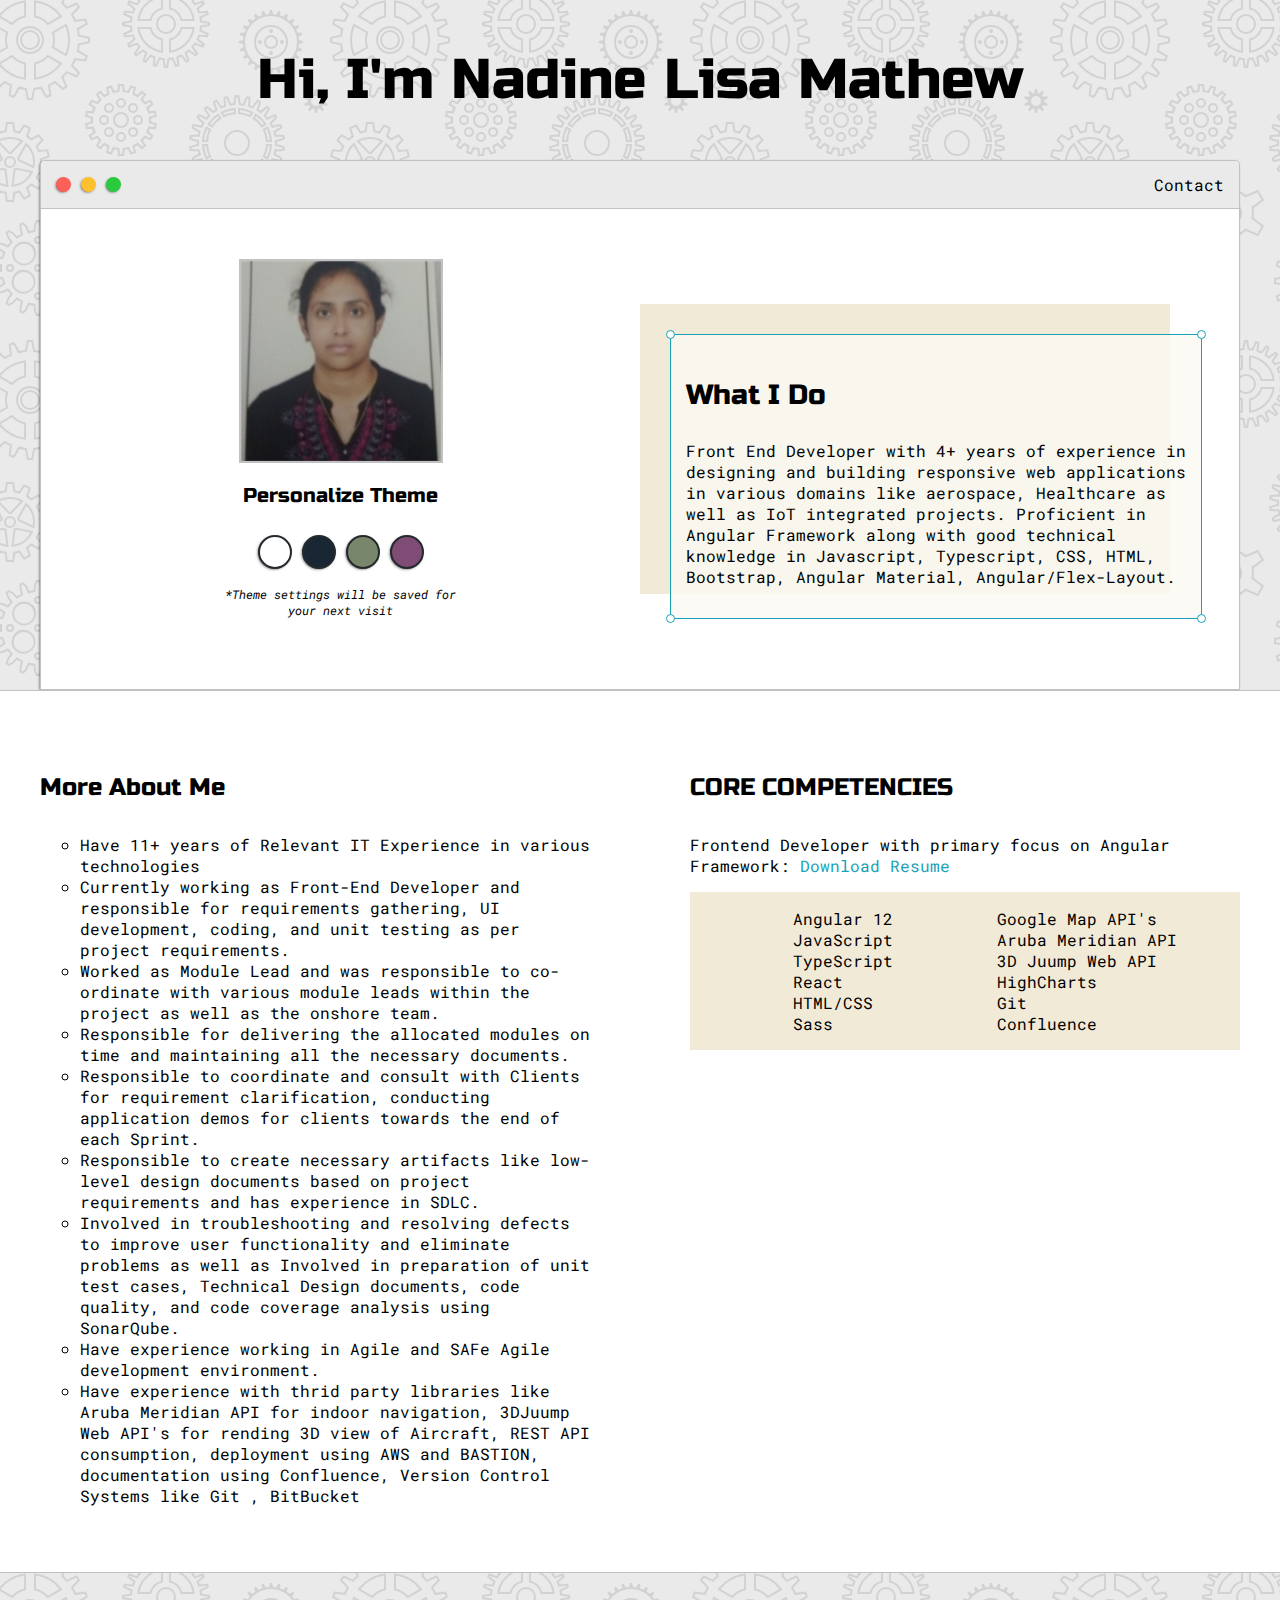
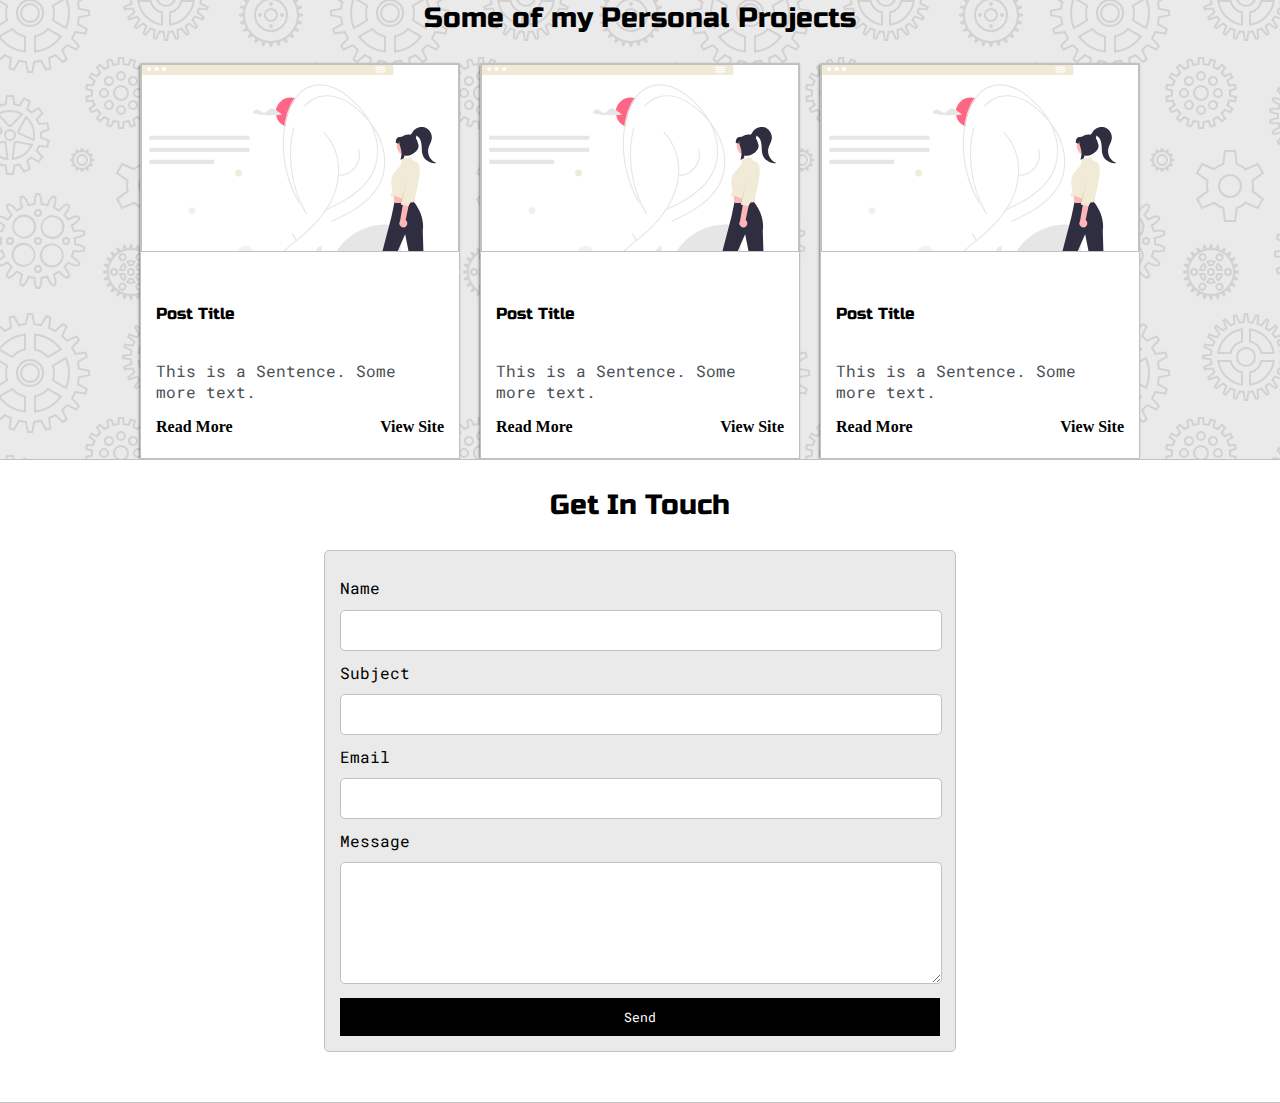
<file: index.html>
<!DOCTYPE html>
<!--[if lt IE 7]>      <html class="no-js lt-ie9 lt-ie8 lt-ie7"> <![endif]-->
<!--[if IE 7]>         <html class="no-js lt-ie9 lt-ie8"> <![endif]-->
<!--[if IE 8]>         <html class="no-js lt-ie9"> <![endif]-->
<!--[if gt IE 8]>      <html class="no-js"> <!--<![endif]-->
<html>

<head>
    <meta charset="utf-8">
    <meta http-equiv="X-UA-Compatible" content="IE=edge">
    <title>Nadine Lisa Mathew</title>
    <meta name="description" content="">
    <meta name="viewport" content="width=device-width, initial-scale=1, maximum-scale=1, minimu-scale=1">


    <link href="https://fonts.googleapis.com/css2?family=Roboto+Mono:wght@500&family=Russo+One&display=swap"
        rel="stylesheet">
    <link rel="stylesheet" type="text/css" href="default.css">
    <link id="theme-style" rel="stylesheet" type="text/css" href="">

</head>

<body>
    <!--[if lt IE 7]>
            <p class="browsehappy">You are using an <strong>outdated</strong> browser. Please <a href="#">upgrade your browser</a> to improve your experience.</p>
        <![endif]-->
    <section class="s1">
        <div class="main-container">
            <div class="greeting-wrapper">
                <h1>Hi, I'm Nadine Lisa Mathew</h1>
            </div>
            <div class="intro-wrapper">
                <div class="nav-wrapper">

                    <div class="dots-wrapper">
                        <div id="dot-1" class="browser-dot"></div>
                        <div id="dot-2" class="browser-dot"></div>
                        <div id="dot-3" class="browser-dot"></div>
                    </div>
                    <ul id="navigation">
                        <li><a href="#">Contact</a></li>
                    </ul>

                </div>
                <div class="left-column">
                    <img id="profile_pic" src="./images/nadine-profile.jfif" />
                    <h5 class="personal-theme">Personalize Theme</h5>
                    <div id="theme-options-wrapper">
                        <div data-mode="light" id="light-mode" class="theme-dot"></div>
                        <div data-mode="blue" id="blue-mode" class="theme-dot"></div>
                        <div data-mode="green" id="green-mode" class="theme-dot"></div>
                        <div data-mode="purple" id="purple-mode" class="theme-dot"></div>
                    </div>
                    <p id="settings-note">

                        *Theme settings will be saved for<br />your next visit
                    </p>
                </div>
                <div class="right-column">
                    <div id="preview-shadow">
                        <div id="preview">
                            <div id="corner-tl" class="corner"></div>
                            <div id="corner-tr" class="corner"></div>
                            <h3>What I Do</h3>
                            <p>Front End Developer with 4+ years of experience in designing and building responsive web
                                applications in various domains like aerospace, Healthcare as well as IoT integrated
                                projects. Proficient in Angular Framework along with good technical knowledge in
                                Javascript,
                                Typescript, CSS, HTML, Bootstrap, Angular Material, Angular/Flex-Layout.</p>
                            <div id="corner-br" class="corner"></div>
                            <div id="corner-bl" class="corner"></div>
                        </div>
                    </div>
                </div>
            </div>
        </div>
    </section>
    <section class="s2">
        <div class="main-container">
            <div class="about-wrapper">
                <div class="about-me">
                    <h4>More About Me</h4>
                   
                    <ul class="listing-style">

                        <li>Have 11+ years of Relevant IT Experience in various technologies</li>
                        <li>Currently working as Front-End Developer and responsible for requirements gathering, UI
                            development, coding, and unit testing as per project requirements.</li>
                        <li>Worked as Module Lead and was responsible to co-ordinate with various module leads within
                            the project as well as the onshore team.</li>
                        <li>Responsible for delivering the allocated modules on time and maintaining all the necessary
                            documents.</li>
                        <li>Responsible to coordinate and consult with Clients for requirement clarification, conducting
                            application demos for clients towards the end of each Sprint.</li>
                        <li>Responsible to create necessary artifacts like low-level design documents based on project
                            requirements and has experience in SDLC.</li>
                        <li>Involved in troubleshooting and resolving defects to improve user functionality and
                            eliminate problems as well as Involved in preparation of unit test cases, Technical Design
                            documents, code quality, and code coverage analysis using SonarQube.</li>
                        <li>Have experience working in Agile and SAFe Agile development environment.</li>
                        <li>Have experience with thrid party libraries like Aruba Meridian API for indoor navigation,
                            3DJuump Web API's for rending 3D view of Aircraft, REST API consumption, deployment using
                            AWS and BASTION, documentation using Confluence, Version Control Systems like Git ,
                            BitBucket</li>
                    </ul>


                </div>
                <div class="social-links">
                    <h4>CORE COMPETENCIES</h4>
                    <p>Frontend Developer with primary focus on Angular Framework: <a target="_blank"
                            href="Resume.pdf">Download Resume</a></p>

                    <div id="skills">
                        <ul>
                            <li>Angular 12</li>
                            <li>JavaScript</li>
                            <li>TypeScript</li>
                            <li>React</li>
                            <li>HTML/CSS</li>
                            <li>Sass</li>
                        </ul>
                        <ul>
                            <li>Google Map API's</li>
                            <li>Aruba Meridian API</li>
                            <li>3D Juump Web API</li>
                            <li>HighCharts</li>
                            <li>Git</li>
                            <li>Confluence</li>


                        </ul>
                    </div>
                </div>
            </div>
        </div>
    </section>
    <section class="s1">
        <div class="main-container">
            <h3 style="text-align:center">Some of my Personal Projects</h3>
            <div class="post-wrapper">
                <div class="post">
                    <img class="thumbnail" />
                    <div class="post-preview">
                        <h6 class="post-title">Post Title</h6>
                        <p class="post-intro">This is a Sentence. Some more text.</p>
                        <a class="read-more" target="_blank" href="post.html">Read More</a>
                        <a class="view-site" target="_blank" href="https://nadine-krista.github.io/portfolio/index.html">View Site</a>
                    </div>
                </div>
                <div class="post">
                    <img class="thumbnail"  />
                    <div class="post-preview">
                        <h6 class="post-title">Post Title</h6>
                        <p class="post-intro">This is a Sentence. Some more text.</p>
                        <a class="read-more" target="_blank" href="post.html">Read More</a>
                        <a class="view-site" target="_blank" href="https://nadine-krista.github.io/portfolio/index.html">View Site</a>
                    </div>
                </div>
                <div class="post">
                    <img class="thumbnail"  />
                    <div class="post-preview">
                        <h6 class="post-title">Post Title</h6>
                        <p class="post-intro">This is a Sentence. Some more text.</p>
                        <a class="read-more" target="_blank" href="post.html">Read More</a>
                        <a class="view-site" target="_blank" href="https://nadine-krista.github.io/portfolio/index.html">View Site</a>
                    </div>
                </div>
            </div>
        </div>
    </section>
    <section class="s2">
        <div class="main-container">
            <h3 style="text-align:center;">Get In Touch</h3>
            <form id="contact-form">
                <label>Name</label>
                <input class="input-field" type="text" name="name">

                <label>Subject</label>
                <input class="input-field" type="text" name="subject">

                <label>Email</label>
                <input class="input-field" type="text" name="email" />

                <label>Message</label>
                <textarea class="input-field" name="message"></textarea>

                <input id="submit-btn" type="submit" value="Send">
            </form>
        </div>
    </section>
    <script type="text/javascript" src="script.js" async defer></script>
</body>

</html>
</file>
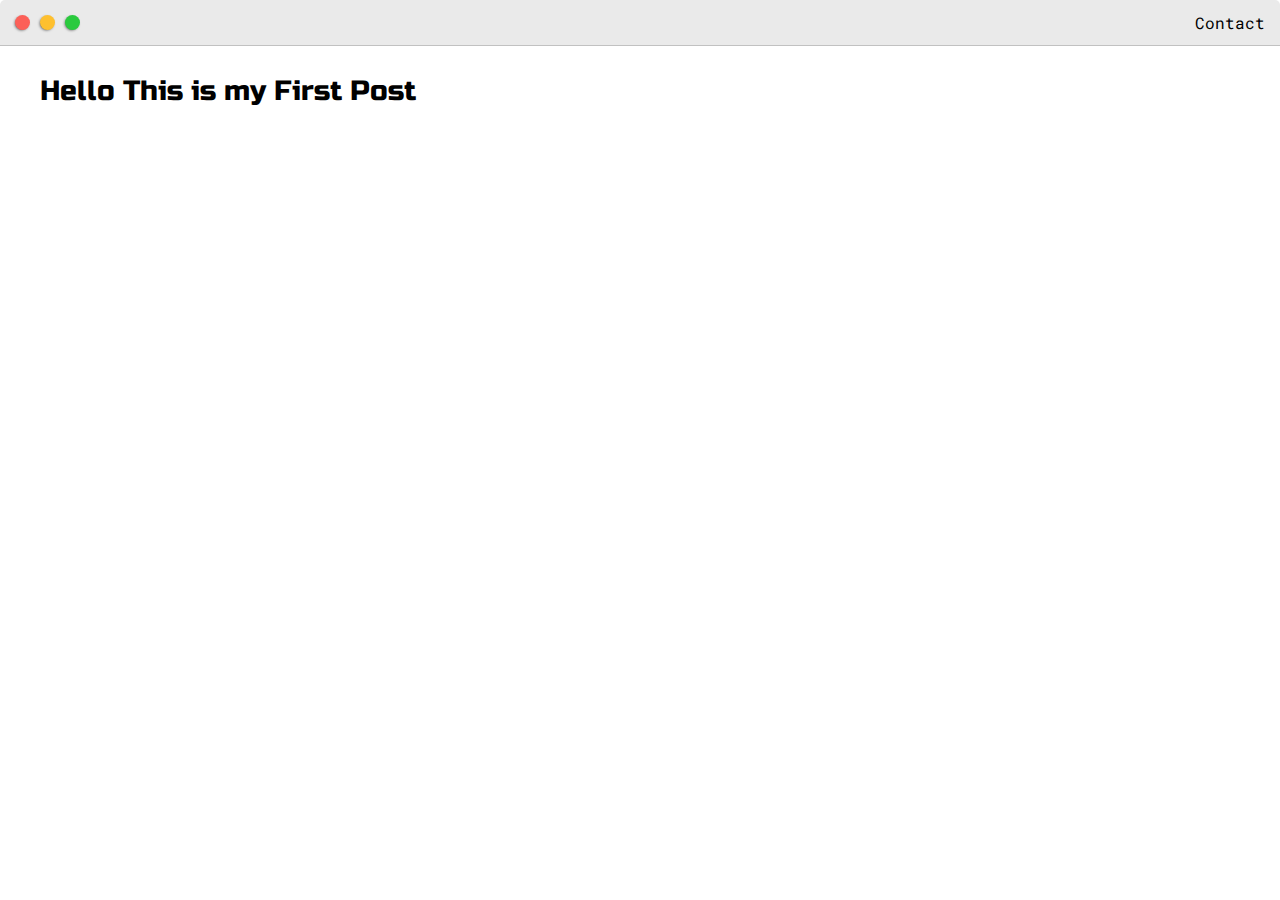
<file: post.html>
<!DOCTYPE html>
<!--[if lt IE 7]>      <html class="no-js lt-ie9 lt-ie8 lt-ie7"> <![endif]-->
<!--[if IE 7]>         <html class="no-js lt-ie9 lt-ie8"> <![endif]-->
<!--[if IE 8]>         <html class="no-js lt-ie9"> <![endif]-->
<!--[if gt IE 8]>      <html class="no-js"> <!--<![endif]-->
<html>

<head>
    <meta charset="utf-8">
    <meta http-equiv="X-UA-Compatible" content="IE=edge">
    <title>Nadine Lisa Mathew</title>
    <meta name="description" content="">
    <meta name="viewport" content="width=device-width, initial-scale=1, maximum-scale=1, minimu-scale=1">


    <link href="https://fonts.googleapis.com/css2?family=Roboto+Mono:wght@500&family=Russo+One&display=swap"
        rel="stylesheet">
    <link rel="stylesheet" type="text/css" href="default.css">
</head>

<body>
    <!--[if lt IE 7]>
            <p class="browsehappy">You are using an <strong>outdated</strong> browser. Please <a href="#">upgrade your browser</a> to improve your experience.</p>
        <![endif]-->
        <div class="nav-wrapper">

            <div class="dots-wrapper">
                <div id="dot-1" class="browser-dot"></div>
                <div id="dot-2" class="browser-dot"></div>
                <div id="dot-3" class="browser-dot"></div>
            </div>
            <ul id="navigation">
                <li><a href="#">Contact</a></li>
            </ul>

        </div>
        <div class="main-container">
            <h3>Hello This is my First Post</h3>
        </div>
    <script src="" async defer></script>
</body>

</html>
</file>
<file: default.css>
:root {
  --primaryColor: #eaeaea;
  --secondaryColor: #fff;
  --borderColor: #c1c1c1;
  --primaryText: black;
  --secondaryText: #4b5156;
  --themeDotBorder: #24292e;
  --previewBg: rgba(251, 249, 243, 0.8);
  --previewShadow: #f0ead6;
  --buttonColor:black;
  --projectImage: url(images/light-theme-image.svg);
  --backGroundImage: url("data:image/svg+xml,%3Csvg xmlns='http://www.w3.org/2000/svg' width='360' height='360' viewBox='0 0 360 360'%3E%3Cpath fill='%23000000' fill-opacity='0.1' d='M0 85.02l4.62-4.27a49.09 49.09 0 0 0 7.33 3.74l-1.2 10.24 2.66.87 5.05-9c2.62.65 5.34 1.08 8.12 1.28L28.6 98h2.8l2.02-10.12c2.74-.2 5.46-.62 8.12-1.28l5.05 8.99 2.66-.86-1.2-10.24c2.55-1.03 5-2.29 7.33-3.74l7.58 7 2.26-1.65-4.3-9.38a48.3 48.3 0 0 0 5.8-5.8l9.38 4.3 1.65-2.26-7-7.58a49.09 49.09 0 0 0 3.74-7.33l10.24 1.2.87-2.66-9-5.05a48.07 48.07 0 0 0 1.28-8.12L88 41.4v-2.8l-10.12-2.02c-.2-2.74-.62-5.46-1.28-8.12l8.99-5.05-.86-2.66-10.24 1.2c-1.03-2.55-2.29-5-3.74-7.33l7-7.58-1.65-2.26-9.38 4.3a48.3 48.3 0 0 0-5.8-5.8L62.42 0h2.16l-1.25 2.72a50.31 50.31 0 0 1 3.95 3.95l9.5-4.36 3.52 4.85-7.08 7.68c.94 1.6 1.79 3.27 2.54 4.98l10.38-1.21 1.85 5.7-9.11 5.12c.39 1.8.68 3.65.87 5.52L90 37v6l-10.25 2.05a49.9 49.9 0 0 1-.87 5.52l9.11 5.12-1.85 5.7-10.38-1.21c-.75 1.7-1.6 3.37-2.54 4.98l7.08 7.68-3.52 4.85-9.5-4.36a50.31 50.31 0 0 1-3.95 3.95l4.36 9.5-4.85 3.52-7.68-7.08c-1.6.94-3.27 1.79-4.98 2.54l1.21 10.38-5.7 1.85-5.12-9.11c-1.8.39-3.65.68-5.52.87L33 100h-6l-2.05-10.25a49.9 49.9 0 0 1-5.52-.87l-5.12 9.11-5.7-1.85 1.21-10.38c-1.7-.75-3.37-1.6-4.98-2.54L0 87.68v-2.66zM0 52.7V27.3l8.38 4.84a22.96 22.96 0 0 0 0 15.72L0 52.7zm0-39.16A39.91 39.91 0 0 1 26 .2v17.15a22.98 22.98 0 0 0-13.62 7.86L0 18.06v-4.52zm0 52.92v-4.52l12.38-7.15A22.98 22.98 0 0 0 26 62.65V79.8A39.91 39.91 0 0 1 0 66.46zM34 79.8V62.65a22.98 22.98 0 0 0 13.62-7.86l14.85 8.58A39.97 39.97 0 0 1 34 79.8zm32.48-23.36l-14.86-8.58a22.96 22.96 0 0 0 0-15.72l14.86-8.58A39.86 39.86 0 0 1 70 40a39.9 39.9 0 0 1-3.52 16.44zm-4.01-39.8L47.62 25.2A22.98 22.98 0 0 0 34 17.35V.2a39.97 39.97 0 0 1 28.47 16.43v.01zM0 50.38l5.98-3.45a25.01 25.01 0 0 1 0-13.88L0 29.6v20.78zm.5-34.35l11.48 6.63c3.27-3.4 7.44-5.8 12.02-6.94V2.47A37.96 37.96 0 0 0 .5 16.04v-.01zm0 47.92A37.96 37.96 0 0 0 24 77.53V64.28a24.97 24.97 0 0 1-12.02-6.95L.5 63.96v-.01zM36 77.53a37.96 37.96 0 0 0 23.5-13.57l-11.48-6.63A24.97 24.97 0 0 1 36 64.28v13.25zm29.5-23.96a37.91 37.91 0 0 0 0-27.14l-11.48 6.63a25.01 25.01 0 0 1 0 13.88l11.49 6.63h-.01zm-6-37.53A37.96 37.96 0 0 0 36 2.47v13.25c4.66 1.15 8.8 3.6 12.02 6.95l11.48-6.63zM30 54a14 14 0 1 1 0-28 14 14 0 0 1 0 28zm0-2a12 12 0 1 0 0-24 12 12 0 0 0 0 24zm0-2a10 10 0 1 1 0-20 10 10 0 0 1 0 20zm0-2a8 8 0 1 0 0-16 8 8 0 0 0 0 16zm77.47 45.17l-1.62-5.97 5.67-2.06 2.61 5.64c1.09-.25 2.2-.44 3.33-.58l.52-6.2h6.04l.52 6.2c1.13.14 2.24.33 3.33.58l2.6-5.64 5.68 2.06-1.62 5.97c1.02.51 2 1.07 2.95 1.69l4.35-4.38 4.62 3.88-3.53 5c.8.84 1.53 1.71 2.23 2.62l5.52-2.6 3.02 5.23-4.98 3.46c.46 1.06.86 2.14 1.2 3.25l6.02-.54 1.05 5.94-5.84 1.54c.07 1.16.07 2.32 0 3.48l5.84 1.54-1.05 5.94-6.02-.54c-.34 1.1-.74 2.2-1.2 3.25l4.98 3.46-3.02 5.22-5.52-2.6c-.7.92-1.44 1.8-2.23 2.62l3.53 5-4.62 3.89-4.35-4.38a30.2 30.2 0 0 1-2.95 1.69l1.62 5.97-5.67 2.06-2.61-5.64c-1.09.25-2.2.44-3.33.58l-.52 6.2h-6.04l-.52-6.2a30.27 30.27 0 0 1-3.33-.58l-2.6 5.64-5.68-2.06 1.62-5.97c-1.01-.5-2-1.07-2.95-1.69l-4.35 4.38-4.62-3.88 3.53-5a32.5 32.5 0 0 1-2.23-2.62l-5.52 2.6-3.02-5.23 4.98-3.46a29.66 29.66 0 0 1-1.2-3.25l-6.02.54-1.05-5.94 5.84-1.54a30.28 30.28 0 0 1 0-3.48l-5.84-1.54 1.05-5.94 6.02.54c.34-1.1.74-2.2 1.2-3.25l-4.98-3.46 3.02-5.22 5.52 2.6c.7-.92 1.44-1.8 2.23-2.62l-3.53-5 4.62-3.89 4.35 4.38a30.2 30.2 0 0 1 2.95-1.69zm15.2-1.12l-.5-6.05h-2.34l-.5 6.05c-2.18.13-4.3.5-6.32 1.1l-2.54-5.5-2.2.8 1.6 5.85a27.97 27.97 0 0 0-5.56 3.21l-4.27-4.3-1.79 1.5 3.5 4.95a28.14 28.14 0 0 0-4.12 4.92l-5.5-2.59-1.16 2.02 4.98 3.46a27.8 27.8 0 0 0-2.2 6.03l-6.03-.55-.4 2.3 5.86 1.54a28.3 28.3 0 0 0 0 6.42l-5.87 1.55.4 2.3 6.05-.56a27.8 27.8 0 0 0 2.2 6.03l-5 3.47 1.17 2.02 5.49-2.59a28.14 28.14 0 0 0 4.12 4.92l-3.5 4.96 1.79 1.5 4.27-4.31a27.97 27.97 0 0 0 5.56 3.21l-1.6 5.85 2.2.8 2.54-5.5c2.02.6 4.14.97 6.32 1.1l.5 6.05h2.34l.5-6.05c2.18-.13 4.3-.5 6.32-1.1l2.54 5.5 2.2-.8-1.6-5.85a27.97 27.97 0 0 0 5.56-3.21l4.27 4.3 1.79-1.5-3.5-4.95a28.14 28.14 0 0 0 4.12-4.92l5.5 2.59 1.16-2.02-4.98-3.46a27.8 27.8 0 0 0 2.2-6.03l6.03.55.4-2.3-5.86-1.54a28.3 28.3 0 0 0 0-6.42l5.87-1.55-.4-2.3-6.05.56a27.8 27.8 0 0 0-2.2-6.03l4.99-3.46-1.17-2.02-5.49 2.59a28.14 28.14 0 0 0-4.12-4.92l3.5-4.96-1.79-1.5-4.27 4.31a27.97 27.97 0 0 0-5.56-3.21l1.6-5.85-2.2-.8-2.54 5.5c-2.02-.6-4.14-.97-6.32-1.1l.01-.01zM121 128a8 8 0 1 1 0-16 8 8 0 0 1 0 16zm0-2a6 6 0 1 0 0-12 6 6 0 0 0 0 12zm0-18a5 5 0 1 1 0-10 5 5 0 0 1 0 10zm8.49 3.51a5 5 0 1 1 6.95-7.2 5 5 0 0 1-6.95 7.2zM133 120a5 5 0 1 1 10 0 5 5 0 0 1-10 0zm-3.51 8.49a5 5 0 1 1 7.2 6.95 5 5 0 0 1-7.2-6.95zM121 132a5 5 0 1 1 0 10 5 5 0 0 1 0-10zm-8.49-3.51a5 5 0 1 1-6.95 7.2 5 5 0 0 1 6.95-7.2zM109 120a5 5 0 1 1-10 0 5 5 0 0 1 10 0zm3.51-8.49a5 5 0 1 1-7.2-6.95 5 5 0 0 1 7.2 6.95zM121 106a3 3 0 1 0 0-6 3 3 0 0 0 0 6zm9.9 4.1a3 3 0 1 0 4.39-4.09 3 3 0 0 0-4.39 4.09zm4.1 9.9a3 3 0 1 0 6 0 3 3 0 0 0-6 0zm-4.1 9.9a3 3 0 1 0 4.09 4.39 3 3 0 0 0-4.09-4.39zM121 134a3 3 0 1 0 0 6 3 3 0 0 0 0-6zm-9.9-4.1a3 3 0 1 0-4.39 4.09 3 3 0 0 0 4.39-4.09zM107 120a3 3 0 1 0-6 0 3 3 0 0 0 6 0zm4.1-9.9a3 3 0 1 0-4.09-4.39 3 3 0 0 0 4.09 4.39zm129.42-6.95v.01c.87.07 1.74.17 2.6.3l1.5-3.91 1.94-3.64 3.89.97v4.13l-.5 4.13c.83.28 1.64.59 2.44.93l2.42-3.43 2.76-3.07 3.54 1.88-1 4-1.49 3.89c.73.47 1.45.97 2.15 1.49l3.19-2.76 3.42-2.3 2.97 2.67-1.93 3.65-2.38 3.4c.6.64 1.2 1.3 1.76 1.99l3.68-1.94 3.85-1.48 2.29 3.28-2.7 3.11-3.12 2.82c.43.76.84 1.53 1.22 2.32l4.04-1 4.1-.5 1.43 3.73-3.37 2.37-3.7 1.98c.23.84.44 1.68.62 2.54l4.17.01 4.1.5.48 3.97-3.85 1.48-4.06 1.02c.03.87.03 1.75 0 2.62l4.06 1.02 3.85 1.48-.48 3.97-4.1.51h-4.17c-.18.86-.39 1.71-.63 2.54l3.7 1.98 3.38 2.37-1.43 3.73-4.1-.5-4.04-1c-.38.79-.79 1.56-1.22 2.32l3.13 2.82 2.7 3.11-2.3 3.28-3.85-1.48-3.68-1.95a37 37 0 0 1-1.76 2l2.38 3.41 1.93 3.64-2.97 2.67-3.42-2.3-3.19-2.76a40.1 40.1 0 0 1-2.15 1.48l1.48 3.9 1 4-3.53 1.88-2.76-3.07-2.42-3.43c-.8.33-1.61.65-2.45.93l.5 4.13v4.13l-3.88.97-1.94-3.65-1.5-3.9c-.86.13-1.73.23-2.6.31L240 187l-1 4h-4l-1-4-.52-4.16a37.6 37.6 0 0 1-2.6-.3l-1.5 3.91-1.94 3.64-3.89-.97v-4.13l.5-4.13c-.83-.28-1.64-.59-2.44-.93l-2.42 3.43-2.76 3.07-3.54-1.88 1-4 1.49-3.89c-.74-.47-1.45-.97-2.15-1.49l-3.19 2.76-3.42 2.3-2.97-2.67 1.93-3.65 2.38-3.4c-.61-.65-1.2-1.31-1.76-1.99l-3.68 1.94-3.85 1.48-2.29-3.28 2.7-3.11 3.12-2.82c-.43-.76-.84-1.53-1.22-2.32l-4.04 1-4.1.5-1.43-3.73 3.37-2.37 3.7-1.98c-.23-.84-.44-1.68-.62-2.54l-4.17-.01-4.1-.5-.48-3.97 3.85-1.48 4.06-1.02c-.03-.87-.03-1.75 0-2.62l-4.06-1.02-3.85-1.48.48-3.97 4.1-.51h4.17c.18-.86.39-1.71.63-2.54l-3.7-1.98-3.38-2.37 1.43-3.73 4.1.5 4.04 1c.38-.79.79-1.56 1.22-2.32l-3.13-2.82-2.7-3.11 2.3-3.28 3.85 1.48 3.68 1.95a37 37 0 0 1 1.76-2l-2.38-3.41-1.93-3.64 2.97-2.67 3.42 2.3 3.19 2.76c.7-.52 1.41-1.02 2.15-1.48l-1.48-3.9-1-4 3.53-1.88 2.76 3.07 2.42 3.43c.8-.33 1.61-.65 2.45-.93l-.5-4.13v-4.13l3.88-.97 1.94 3.65 1.5 3.9c.86-.13 1.73-.23 2.6-.31L234 99l1-4h4l1 4 .52 4.15zm-14.3 3.4c-1.83.54-3.6 1.21-5.3 2l-3.5-4.97-1.38-1.53-.88.47.5 2 2.16 5.67a38.09 38.09 0 0 0-4.66 3.22l-4.61-4-1.71-1.15-.75.67.97 1.82 3.47 4.98a38.22 38.22 0 0 0-3.79 4.28l-5.37-2.84-1.92-.74-.57.82 1.35 1.56 4.52 4.09a37.9 37.9 0 0 0-2.64 5l-5.89-1.45-2.04-.25-.36.94 1.69 1.18 5.36 2.87a37.74 37.74 0 0 0-1.35 5.5l-6.08.01-2.04.25-.12 1 1.92.73 5.9 1.5a38.54 38.54 0 0 0 0 5.65l-5.9 1.49-1.92.74.12.99 2.04.25 6.08.01c.31 1.86.77 3.7 1.35 5.5l-5.36 2.87-1.7 1.18.37.94 2.04-.25 5.9-1.46a37.9 37.9 0 0 0 2.63 5.01l-4.52 4.1-1.35 1.55.57.82 1.92-.74 5.37-2.84a38.22 38.22 0 0 0 3.8 4.28l-3.48 4.98-.97 1.82.75.67 1.7-1.15 4.62-4a38.09 38.09 0 0 0 4.66 3.22l-2.17 5.67-.5 2 .89.47 1.38-1.53 3.5-4.98c1.7.8 3.47 1.47 5.3 2l-.73 6.04v2.06l.97.24.97-1.82 2.2-5.68c1.83.36 3.7.6 5.62.68L236 187l.5 2h1l.5-2 .75-6.04a38.2 38.2 0 0 0 5.62-.68l2.2 5.68.97 1.82.97-.24v-2.06l-.73-6.03c1.83-.54 3.6-1.21 5.3-2l3.5 4.97 1.38 1.53.88-.47-.5-2-2.16-5.67a38.09 38.09 0 0 0 4.66-3.22l4.61 4 1.71 1.15.75-.67-.97-1.82-3.47-4.98a38.22 38.22 0 0 0 3.79-4.28l5.37 2.84 1.92.74.57-.82-1.35-1.56-4.52-4.09c1-1.6 1.88-3.27 2.64-5l5.89 1.45 2.04.25.36-.94-1.69-1.18-5.36-2.87a37.4 37.4 0 0 0 1.35-5.5l6.08-.01 2.04-.25.12-1-1.92-.73-5.9-1.5c.14-1.88.14-3.77 0-5.65l5.9-1.49 1.92-.74-.12-.99-2.04-.25-6.08-.01a37.4 37.4 0 0 0-1.35-5.5l5.36-2.87 1.7-1.18-.37-.94-2.04.25-5.9 1.46a37.9 37.9 0 0 0-2.63-5.01l4.52-4.1 1.35-1.55-.57-.82-1.92.74-5.37 2.84a38.22 38.22 0 0 0-3.8-4.28l3.48-4.98.97-1.82-.75-.67-1.7 1.15-4.62 4a38.09 38.09 0 0 0-4.66-3.22l2.17-5.67.5-2-.89-.47-1.38 1.53-3.5 4.98c-1.7-.8-3.47-1.47-5.3-2l.73-6.04v-2.06l-.97-.24-.97 1.82-2.2 5.68c-1.83-.36-3.7-.6-5.62-.68L238 99l-.5-2h-1l-.5 2-.75 6.04c-1.92.09-3.8.32-5.62.68l-2.2-5.68-.97-1.82-.97.24v2.06l.73 6.03zm-5.85 5.65A34.82 34.82 0 0 1 236 108v6a28.8 28.8 0 0 0-12.63 3.39l-3-5.2v.01zm2.8.83l1 1.74a30.8 30.8 0 0 1 9.83-2.63v-2.01a32.8 32.8 0 0 0-10.83 2.9zm-4.53.17l3 5.2a29.12 29.12 0 0 0-9.24 9.24l-5.2-3a35.18 35.18 0 0 1 11.44-11.44zm-.67 2.84a33.19 33.19 0 0 0-7.93 7.93l1.74 1a31.18 31.18 0 0 1 7.2-7.2l-1.01-1.73zm-11.77 10.33h-.01l5.2 3A28.8 28.8 0 0 0 208 142h-6a34.82 34.82 0 0 1 4.2-15.63zm.83 2.8a32.8 32.8 0 0 0-2.9 10.83h2.01a30.8 30.8 0 0 1 2.63-9.83l-1.74-1zM202.01 144h6.01c.15 4.41 1.3 8.73 3.38 12.63l-5.2 3a34.82 34.82 0 0 1-4.19-15.63zm2.12 2a32.8 32.8 0 0 0 2.9 10.84l1.74-1a30.8 30.8 0 0 1-2.63-9.84h-2.01zm3.07 15.36l5.2-3c2.34 3.74 5.5 6.9 9.24 9.24l-3 5.2a35.18 35.18 0 0 1-11.44-11.44zm2.84.67a33.19 33.19 0 0 0 7.93 7.93l1-1.74a31.18 31.18 0 0 1-7.2-7.2l-1.73 1.01zm10.33 11.77v.01l3-5.2A28.85 28.85 0 0 0 236 172v6a34.82 34.82 0 0 1-15.63-4.2zm2.8-.83a32.8 32.8 0 0 0 10.83 2.9v-2.01a30.8 30.8 0 0 1-9.83-2.63l-1 1.74zm14.83 5.02v-6.01c4.41-.15 8.73-1.3 12.63-3.38l3 5.2a34.82 34.82 0 0 1-15.63 4.19zm2-2.12a32.8 32.8 0 0 0 10.84-2.9l-1-1.74a30.8 30.8 0 0 1-9.84 2.63v2.01zm15.36-3.07l-3-5.2c3.74-2.34 6.9-5.5 9.24-9.24l5.2 3a35.18 35.18 0 0 1-11.44 11.44zm.67-2.84a33.19 33.19 0 0 0 7.93-7.93l-1.74-1a31.18 31.18 0 0 1-7.2 7.2l1.01 1.73zm11.77-10.33h.01l-5.2-3A28.85 28.85 0 0 0 266 144h6a34.82 34.82 0 0 1-4.2 15.63zm-.83-2.8a32.8 32.8 0 0 0 2.9-10.83h-2.01a30.8 30.8 0 0 1-2.63 9.83l1.74 1zm5.02-14.83h-6.01a28.85 28.85 0 0 0-3.38-12.63l5.2-3a34.82 34.82 0 0 1 4.19 15.63zm-2.12-2a32.8 32.8 0 0 0-2.9-10.84l-1.74 1a30.8 30.8 0 0 1 2.63 9.84h2.01zm-3.07-15.36l-5.2 3a29.12 29.12 0 0 0-9.24-9.24l3-5.2a35.18 35.18 0 0 1 11.44 11.44zm-2.84-.67a33.19 33.19 0 0 0-7.93-7.93l-1 1.74a31.18 31.18 0 0 1 7.2 7.2l1.73-1.01zM238 108a34.82 34.82 0 0 1 15.63 4.19l-3 5.2a28.85 28.85 0 0 0-12.63-3.38V108zm12.84 5.02a32.8 32.8 0 0 0-10.84-2.9v2.01a30.8 30.8 0 0 1 9.83 2.63l1-1.74h.01zM237 156a13 13 0 1 1 0-26 13 13 0 0 1 0 26zm0-2a11 11 0 1 0 0-22 11 11 0 0 0 0 22zM137.54 0h56.92l-.74 1.03c.57.7 1.12 1.4 1.64 2.14l7.75-2.9 2 3.46-6.38 5.25c.37.82.72 1.65 1.03 2.5l8.22-.8 1.04 3.86-7.52 3.43c.15.88.26 1.77.35 2.67L210 22v4l-8.15 1.36c-.09.9-.2 1.8-.35 2.67l7.52 3.43-1.04 3.86-8.22-.8c-.31.85-.66 1.68-1.03 2.5l6.38 5.25-2 3.46-7.75-2.9c-.52.74-1.07 1.45-1.64 2.14l4.8 6.73-2.82 2.83-6.73-4.8c-.7.56-1.4 1.11-2.14 1.63l2.9 7.75-3.46 2-5.25-6.38c-.82.37-1.65.72-2.5 1.03l.8 8.22-3.86 1.04-3.43-7.52c-.88.15-1.77.26-2.67.35L168 68h-4l-1.36-8.15c-.9-.09-1.8-.2-2.67-.35l-3.43 7.52-3.86-1.04.8-8.22c-.85-.31-1.68-.66-2.5-1.03l-5.25 6.38-3.46-2 2.9-7.75a36.15 36.15 0 0 1-2.14-1.64l-6.73 4.8-2.83-2.82 4.8-6.73c-.56-.7-1.11-1.4-1.63-2.14l-7.75 2.9-2-3.46 6.38-5.25c-.37-.82-.72-1.65-1.03-2.5l-8.22.8-1.04-3.86 7.52-3.43c-.15-.88-.26-1.77-.35-2.67L122 26v-4l8.15-1.36c.09-.9.2-1.8.35-2.67l-7.52-3.43 1.04-3.86 8.22.8c.31-.85.66-1.68 1.03-2.5l-6.38-5.25 2-3.46 7.75 2.9c.52-.74 1.07-1.45 1.64-2.14L137.54 0zm2.43 0l.83 1.17a34.14 34.14 0 0 0-3.38 4.4l-7.63-2.86-.33.58 6.29 5.18a33.79 33.79 0 0 0-2.13 5.12l-8.1-.78-.18.64 7.42 3.37a34.02 34.02 0 0 0-.72 5.5L124 23.68v.66l8.04 1.34c.1 1.88.33 3.72.72 5.5l-7.42 3.38.18.64 8.1-.78a33.88 33.88 0 0 0 2.13 5.12l-6.29 5.18.33.58 7.63-2.86c1 1.56 2.14 3.03 3.38 4.4l-4.73 6.63.47.47 6.63-4.73a34.14 34.14 0 0 0 4.4 3.38l-2.86 7.63.58.33 5.18-6.29c1.63.84 3.35 1.56 5.12 2.13l-.78 8.1.64.18 3.37-7.42c1.79.39 3.63.63 5.5.72l1.35 8.04h.66l1.34-8.04c1.88-.1 3.72-.33 5.5-.72l3.38 7.42.64-.18-.78-8.1a33.88 33.88 0 0 0 5.12-2.13l5.18 6.29.58-.33-2.86-7.63c1.56-1 3.03-2.14 4.4-3.38l6.63 4.73.47-.47-4.73-6.63a34.14 34.14 0 0 0 3.38-4.4l7.63 2.86.33-.58-6.29-5.18a33.79 33.79 0 0 0 2.13-5.12l8.1.78.18-.64-7.42-3.37c.39-1.79.63-3.63.72-5.5l8.04-1.35v-.66l-8.04-1.34c-.1-1.88-.33-3.72-.72-5.5l7.42-3.38-.18-.64-8.1.78a33.79 33.79 0 0 0-2.13-5.12l6.29-5.18-.33-.58-7.63 2.86c-1-1.56-2.14-3.03-3.38-4.4l.83-1.17h-52.06V0zm-2.82 27h14.15A15.02 15.02 0 0 0 163 38.7v14.15A29.01 29.01 0 0 1 137.15 27zm12.57-27H163v9.3A15.02 15.02 0 0 0 151.3 21h-14.15a28.99 28.99 0 0 1 12.57-21zM169 52.85V38.7A15.02 15.02 0 0 0 180.7 27h14.15A29.01 29.01 0 0 1 169 52.85zM182.28 0a28.99 28.99 0 0 1 12.57 21H180.7A15.02 15.02 0 0 0 169 9.3V0h13.28zm-42.82 29A27.03 27.03 0 0 0 161 50.54V40.25A17.04 17.04 0 0 1 149.75 29h-10.29zm14.16-29a27.04 27.04 0 0 0-14.16 19h10.29A17.04 17.04 0 0 1 161 7.75V0h-7.38zM171 50.54A27.03 27.03 0 0 0 192.54 29h-10.29A17.04 17.04 0 0 1 171 40.25v10.29zM178.38 0H171v7.75A17.04 17.04 0 0 1 182.25 19h10.29a27.04 27.04 0 0 0-14.16-19zM166 34a10 10 0 1 1 0-20 10 10 0 0 1 0 20zm0-2a8 8 0 1 0 0-16 8 8 0 0 0 0 16zm-39.51 176.15l-10.67-7.95 6-10.4 12.23 5.27a23.97 23.97 0 0 1 8.4-4.86L144 177h12l1.55 13.21a23.97 23.97 0 0 1 8.4 4.86l12.23-5.27 6 10.4-10.67 7.95a24 24 0 0 1 0 9.7l10.67 7.95-6 10.4-12.23-5.27a23.97 23.97 0 0 1-8.4 4.86L156 249h-12l-1.55-13.21a23.97 23.97 0 0 1-8.4-4.86l-12.23 5.27-6-10.4 10.67-7.95a24.1 24.1 0 0 1 0-9.7zm29.25-16.4l-1.5-12.75h-8.48l-1.5 12.76c-3.75 1-7.1 2.99-9.79 5.65l-11.8-5.08-4.23 7.34 10.3 7.68c-.98 3.7-.98 7.6 0 11.3l-10.3 7.68 4.23 7.34 11.8-5.08a22.1 22.1 0 0 0 9.8 5.65l1.5 12.76h8.47l1.5-12.76c3.75-1 7.1-2.99 9.79-5.65l11.8 5.08 4.23-7.34-10.3-7.68c.98-3.7.98-7.6 0-11.3l10.3-7.68-4.23-7.34-11.8 5.08a21.98 21.98 0 0 0-9.8-5.65l.01-.01zM150 225a12 12 0 1 1 0-24 12 12 0 0 1 0 24zm0-2a10 10 0 1 0 0-20 10 10 0 0 0 0 20zm3.53 67.72l4.26.07.51 1.93-3.65 2.19c.11.63.2 1.27.25 1.92L159 298v2l-4.1 1.17c-.05.65-.14 1.29-.25 1.92l3.65 2.2-.51 1.92-4.26.07c-.22.61-.47 1.21-.74 1.8l2.96 3.05-1 1.74-4.13-1.04a24.1 24.1 0 0 1-1.18 1.54l2.07 3.72-1.42 1.42-3.72-2.07c-.5.41-1.01.8-1.54 1.18l1.04 4.13-1.74 1-3.05-2.96c-.59.27-1.19.52-1.8.74l-.07 4.26-1.93.51-2.19-3.65c-.63.11-1.27.2-1.92.25L132 327h-2l-1.17-4.1c-.65-.05-1.29-.14-1.92-.25l-2.2 3.65-1.92-.51-.07-4.26c-.61-.22-1.21-.47-1.8-.74l-3.05 2.96-1.74-1 1.04-4.13a24.1 24.1 0 0 1-1.54-1.18l-3.72 2.07-1.42-1.42 2.07-3.72c-.41-.5-.8-1.01-1.18-1.54l-4.13 1.04-1-1.74 2.96-3.05c-.27-.59-.52-1.19-.74-1.8l-4.26-.07-.51-1.93 3.65-2.19c-.11-.63-.2-1.27-.25-1.92L103 300v-2l4.1-1.17c.05-.65.14-1.29.25-1.92l-3.65-2.2.51-1.92 4.26-.07c.22-.61.47-1.21.74-1.8l-2.96-3.05 1-1.74 4.13 1.04c.38-.53.77-1.04 1.18-1.54l-2.07-3.72 1.42-1.42 3.72 2.07c.5-.41 1.01-.8 1.54-1.18l-1.04-4.13 1.74-1 3.05 2.96c.59-.27 1.19-.52 1.8-.74l.07-4.26 1.93-.51 2.19 3.65c.63-.11 1.27-.2 1.92-.25L130 271h2l1.17 4.1c.65.05 1.29.14 1.92.25l2.2-3.65 1.92.51.07 4.26c.61.22 1.21.47 1.8.74l3.05-2.96 1.74 1-1.04 4.13c.53.38 1.04.77 1.54 1.18l3.72-2.07 1.42 1.42-2.07 3.72c.41.5.8 1.01 1.18 1.54l4.13-1.04 1 1.74-2.96 3.05c.27.59.52 1.19.74 1.8zM109 299a22 22 0 1 0 44 0 22 22 0 0 0-44 0zm27.11-10.86l-3 5.22a6 6 0 0 0-4.21 0l-3.01-5.22a11.95 11.95 0 0 1 10.22 0zm1.74 1a12 12 0 0 1 5.1 8.86h-6.01a6.01 6.01 0 0 0-2.1-3.64l3-5.22h.01zm-13.7 0l3.02 5.22a6.01 6.01 0 0 0-2.1 3.64h-6.03a12 12 0 0 1 5.11-8.86zm-5.1 10.86h6.01a6.01 6.01 0 0 0 2.1 3.64l-3 5.22a12 12 0 0 1-5.12-8.86h.01zm6.84 9.86l3-5.22a6 6 0 0 0 4.21 0l3.01 5.22a11.95 11.95 0 0 1-10.22 0zm11.96-1l-3.02-5.22a6.01 6.01 0 0 0 2.1-3.64h6.03a12 12 0 0 1-5.11 8.86zm-4.68-19.62a10.04 10.04 0 0 0-4.34 0l1.05 1.82c.74-.1 1.5-.1 2.24 0l1.05-1.82zm5.2 3l-1.05 1.82c.46.59.84 1.24 1.12 1.94h2.1a9.99 9.99 0 0 0-2.17-3.76zm-14.74 0a9.99 9.99 0 0 0-2.17 3.76h2.1c.28-.7.66-1.35 1.12-1.94l-1.05-1.82zm-2.17 9.76a9.99 9.99 0 0 0 2.17 3.76l1.05-1.82a8.01 8.01 0 0 1-1.12-1.94h-2.1zm7.37 6.76c1.43.32 2.91.32 4.34 0l-1.05-1.82c-.74.1-1.5.1-2.24 0l-1.05 1.82zm9.54-3a9.99 9.99 0 0 0 2.17-3.76h-2.1c-.28.7-.66 1.35-1.12 1.94l1.05 1.82zM127 299a4 4 0 1 1 8 0 4 4 0 0 1-8 0zm2 0a2 2 0 1 0 4 0 2 2 0 0 0-4 0zm15 0a4 4 0 1 1 8 0 4 4 0 0 1-8 0zm-6.5 11.26a4 4 0 1 1 4 6.93 4 4 0 0 1-4-6.93zm-13 0a4 4 0 1 1-4 6.93 4 4 0 0 1 4-6.93zM118 299a4 4 0 1 1-8 0 4 4 0 0 1 8 0zm6.5-11.26a4 4 0 1 1-4-6.93 4 4 0 0 1 4 6.93zm13 0a4 4 0 1 1 4-6.93 4 4 0 0 1-4 6.93zM146 299a2 2 0 1 0 4 0 2 2 0 0 0-4 0zm-7.5 12.99a2 2 0 1 0 1.66 3.64 2 2 0 0 0-1.66-3.64zm-15 0a2 2 0 1 0-2.15 3.38 2 2 0 0 0 2.15-3.38zM116 299a2 2 0 1 0-4 0 2 2 0 0 0 4 0zm7.5-12.99a2 2 0 1 0-1.66-3.64 2 2 0 0 0 1.66 3.64zm15 0a2 2 0 1 0 2.15-3.38 2 2 0 0 0-2.15 3.38zm103.8-61.7l-.8-8.22 5.8-1.55 3.42 7.52c2.26-.43 4.57-.74 6.92-.9L259 213h6l1.36 8.16c2.35.16 4.66.47 6.92.9l3.42-7.52 5.8 1.55-.8 8.22c2.21.77 4.37 1.66 6.45 2.68l5.25-6.38 5.2 3-2.9 7.74a60.25 60.25 0 0 1 5.53 4.25l6.73-4.8 4.24 4.24-4.8 6.73a60.25 60.25 0 0 1 4.25 5.53l7.74-2.9 3 5.2-6.38 5.25a59.62 59.62 0 0 1 2.68 6.45l8.22-.8 1.55 5.8-7.52 3.42c.43 2.26.74 4.57.9 6.92L330 278v6l-8.16 1.36a60.03 60.03 0 0 1-.9 6.92l7.52 3.42-1.55 5.8-8.22-.8a59.62 59.62 0 0 1-2.68 6.45l6.38 5.25-3 5.2-7.74-2.9a60.25 60.25 0 0 1-4.25 5.53l4.8 6.73-4.24 4.24-6.73-4.8a60.25 60.25 0 0 1-5.53 4.25l2.9 7.74-5.2 3-5.25-6.38a59.62 59.62 0 0 1-6.45 2.68l.8 8.22-5.8 1.55-3.42-7.52c-2.26.43-4.57.74-6.92.9L265 349h-6l-1.36-8.16a60.03 60.03 0 0 1-6.92-.9l-3.42 7.52-5.8-1.55.8-8.22a59.62 59.62 0 0 1-6.45-2.68l-5.25 6.38-5.2-3 2.9-7.74a60.25 60.25 0 0 1-5.53-4.25l-6.73 4.8-4.24-4.24 4.8-6.73a60.25 60.25 0 0 1-4.25-5.53l-7.74 2.9-3-5.2 6.38-5.25a59.62 59.62 0 0 1-2.68-6.45l-8.22.8-1.55-5.8 7.52-3.42c-.43-2.29-.73-4.6-.9-6.92L194 284v-6l8.16-1.36c.16-2.35.47-4.66.9-6.92l-7.52-3.42 1.55-5.8 8.22.8c.77-2.2 1.66-4.35 2.68-6.45l-6.38-5.25 3-5.2 7.74 2.9a60.25 60.25 0 0 1 4.25-5.53l-4.8-6.73 4.24-4.24 6.73 4.8a60.25 60.25 0 0 1 5.53-4.25l-2.9-7.74 5.2-3 5.25 6.38a59.62 59.62 0 0 1 6.45-2.68zm2.12 1.4c-3.15 1-6.19 2.27-9.08 3.77l-5.19-6.3-2.3 1.33 2.86 7.65a58.24 58.24 0 0 0-7.79 5.98l-6.65-4.75-1.88 1.88 4.75 6.65a58.24 58.24 0 0 0-5.98 7.79l-7.65-2.86-1.33 2.3 6.3 5.2a57.64 57.64 0 0 0-3.77 9.07l-8.12-.79-.69 2.58 7.43 3.38a58 58 0 0 0-1.27 9.73l-8.06 1.35v2.66l8.06 1.35c.15 3.32.58 6.58 1.27 9.73l-7.43 3.38.7 2.58 8.11-.79c1 3.15 2.27 6.19 3.77 9.08l-6.3 5.19 1.33 2.3 7.65-2.86a58.24 58.24 0 0 0 5.98 7.79l-4.75 6.65 1.88 1.88 6.65-4.75a60.3 60.3 0 0 0 7.79 5.98l-2.86 7.65 2.3 1.33 5.2-6.3a56.99 56.99 0 0 0 9.07 3.77l-.79 8.12 2.58.69 3.38-7.43c3.15.69 6.4 1.12 9.73 1.27l1.35 8.06h2.66l1.35-8.06c3.32-.15 6.58-.58 9.73-1.27l3.38 7.43 2.58-.7-.79-8.11c3.15-1 6.19-2.27 9.08-3.77l5.19 6.3 2.3-1.33-2.86-7.65a58.24 58.24 0 0 0 7.79-5.98l6.65 4.75 1.88-1.88-4.75-6.65a60.3 60.3 0 0 0 5.98-7.79l7.65 2.86 1.33-2.3-6.3-5.2a56.99 56.99 0 0 0 3.77-9.07l8.12.79.69-2.58-7.43-3.38a58 58 0 0 0 1.27-9.73l8.06-1.35v-2.66l-8.06-1.35a58.04 58.04 0 0 0-1.27-9.73l7.43-3.38-.7-2.58-8.11.79c-1-3.15-2.27-6.19-3.77-9.08l6.3-5.19-1.33-2.3-7.65 2.86a58.24 58.24 0 0 0-5.98-7.79l4.75-6.65-1.88-1.88-6.65 4.75a58.24 58.24 0 0 0-7.79-5.98l2.86-7.65-2.3-1.33-5.2 6.3a57.64 57.64 0 0 0-9.07-3.77l.79-8.12-2.58-.69-3.38 7.43a58 58 0 0 0-9.73-1.27l-1.35-8.06h-2.66l-1.35 8.06c-3.32.15-6.58.58-9.73 1.27l-3.38-7.43-2.58.7.79 8.11zm4.58 50.1a13.96 13.96 0 0 0 0 10.39l-33.88 19.55A52.77 52.77 0 0 1 209 281c0-8.94 2.21-17.37 6.12-24.75L249 275.8v.01zm2-3.47l-33.87-19.56A52.97 52.97 0 0 1 260 228.04v39.1a13.99 13.99 0 0 0-9 5.2zm0 17.32a13.99 13.99 0 0 0 9 5.2v39.1a52.97 52.97 0 0 1-42.87-24.74L251 289.66zm13 5.2a13.99 13.99 0 0 0 9-5.2l33.87 19.56A52.97 52.97 0 0 1 264 333.96v-39.1zm11-8.66a13.96 13.96 0 0 0 0-10.4l33.88-19.55A52.77 52.77 0 0 1 315 281c0 8.94-2.21 17.37-6.12 24.75L275 286.2zm-2-13.86a13.99 13.99 0 0 0-9-5.2v-39.1a52.97 52.97 0 0 1 42.87 24.74L273 272.34zm-57.04-13.3A50.8 50.8 0 0 0 211 281a50.8 50.8 0 0 0 4.96 21.96l30.62-17.68c-.78-2.8-.78-5.76 0-8.56l-30.62-17.68zm4-6.93l30.62 17.68a16.08 16.08 0 0 1 7.42-4.29v-35.35a50.96 50.96 0 0 0-38.04 21.96zm0 57.78A50.96 50.96 0 0 0 258 331.85V296.5a15.98 15.98 0 0 1-7.42-4.29l-30.62 17.68zM266 331.85a50.96 50.96 0 0 0 38.04-21.96l-30.62-17.68a16.08 16.08 0 0 1-7.42 4.29v35.35zm42.04-28.89A50.8 50.8 0 0 0 313 281a50.8 50.8 0 0 0-4.96-21.96l-30.62 17.68c.78 2.8.78 5.76 0 8.56l30.62 17.68zm-4-50.85A50.96 50.96 0 0 0 266 230.15v35.35c2.86.74 5.41 2.25 7.42 4.29l30.62-17.68zM262 290a9 9 0 1 1 0-18 9 9 0 0 1 0 18zm0-2a7 7 0 1 0 0-14 7 7 0 0 0 0 14zM0 242.64l2.76.4 4.75 2.27a38.2 38.2 0 0 1 2.85-3.4l-3.06-4.28-1.69-5.11 3.07-2.58 4.74 2.55 3.69 3.76a37.96 37.96 0 0 1 3.84-2.22l-1.42-5.07.17-5.38 3.76-1.37 3.6 4.02 2.17 4.79c1.42-.34 2.88-.6 4.37-.77L34 225l2-5h4l2 5 .4 5.25c1.49.17 2.95.43 4.37.77l2.18-4.8 3.59-4 3.76 1.36.17 5.38-1.42 5.07c1.33.67 2.6 1.41 3.84 2.22l3.69-3.76 4.74-2.55 3.07 2.58-1.69 5.11-3.06 4.29a38.2 38.2 0 0 1 2.85 3.4l4.75-2.28 5.33-.77 2 3.46-3.33 4.23-4.34 2.98c.59 1.36 1.1 2.75 1.52 4.17l5.23-.52 5.27 1.1.7 3.94-4.58 2.84-5.1 1.31a38.6 38.6 0 0 1 0 4.44l5.1 1.3 4.58 2.85-.7 3.93-5.27 1.1-5.23-.5a36.3 36.3 0 0 1-1.52 4.16l4.34 2.98 3.33 4.23-2 3.46-5.33-.77-4.75-2.27a38.2 38.2 0 0 1-2.85 3.4l3.06 4.28 1.69 5.11-3.07 2.58-4.74-2.55-3.69-3.76a37.96 37.96 0 0 1-3.84 2.22l1.42 5.07-.17 5.38-3.76 1.37-3.6-4.02-2.17-4.79c-1.42.34-2.88.6-4.37.77L42 311l-2 5h-4l-2-5-.4-5.25a37.87 37.87 0 0 1-4.37-.77l-2.18 4.8-3.59 4-3.76-1.36-.17-5.38 1.42-5.07c-1.32-.66-2.6-1.4-3.84-2.22l-3.69 3.76-4.74 2.55-3.07-2.58 1.69-5.11 3.06-4.29a38.2 38.2 0 0 1-2.85-3.4l-4.75 2.28-2.76.4v-8.17l3.1-2.13a37.72 37.72 0 0 1-1.52-4.17l-1.58.16v-8.82l.06-.01a38.6 38.6 0 0 1 0-4.44l-.06-.01v-8.82l1.58.16c.43-1.43.94-2.82 1.52-4.17L0 250.8v-8.17.01zm0 1.87v3.89l5.62 3.84a35.74 35.74 0 0 0-2.55 7.02l-3.07-.3v4.75l2.2.56a36.42 36.42 0 0 0 0 7.46l-2.2.56v4.75l3.07-.3a35.2 35.2 0 0 0 2.55 7.02L0 287.6v3.89l1.76-.26 6.41-3.07c1.4 2.06 3 3.98 4.8 5.71l-4.14 5.78-1.01 3.07 1.22 1.03 2.85-1.52 4.98-5.08c2 1.45 4.16 2.7 6.45 3.73l-1.9 6.84.1 3.23 1.5.55 2.15-2.4 2.94-6.48a35.9 35.9 0 0 0 7.34 1.3L36 311l1.2 3h1.6l1.2-3 .55-7.09a35.9 35.9 0 0 0 7.34-1.29l2.94 6.47 2.15 2.4 1.5-.54.1-3.23-1.9-6.84a35.96 35.96 0 0 0 6.45-3.73l4.98 5.08 2.85 1.52 1.22-1.03-1-3.07-4.15-5.78a35.8 35.8 0 0 0 4.8-5.7l6.4 3.06 3.2.46.8-1.38-2-2.54-5.85-4.01c1.1-2.24 1.95-4.6 2.55-7.02l7.07.7 3.16-.66.28-1.58-2.75-1.7-6.88-1.77c.26-2.48.26-4.98 0-7.46l6.88-1.77 2.75-1.7-.28-1.58-3.16-.66-7.07.7a35.74 35.74 0 0 0-2.55-7.02l5.86-4 2-2.55-.8-1.38-3.2.46-6.41 3.07c-1.4-2.06-3-3.98-4.8-5.71l4.14-5.78 1.01-3.07-1.22-1.03-2.85 1.52-4.98 5.08c-2-1.45-4.16-2.7-6.45-3.73l1.9-6.84-.1-3.23-1.5-.55-2.15 2.4-2.94 6.48a35.9 35.9 0 0 0-7.34-1.3L40 225l-1.2-3h-1.6l-1.2 3-.55 7.09c-2.48.17-4.94.6-7.34 1.29l-2.94-6.47-2.15-2.4-1.5.54-.1 3.23 1.9 6.84a35.96 35.96 0 0 0-6.45 3.73l-4.98-5.08-2.85-1.52-1.22 1.03 1 3.07 4.15 5.78a36.18 36.18 0 0 0-4.8 5.7l-6.4-3.06L0 244.5v.01zM38 272a4 4 0 1 1 0-8 4 4 0 0 1 0 8zm0-2a2 2 0 1 0 0-4 2 2 0 0 0 0 4zm0-26a4 4 0 1 1 0-8 4 4 0 0 1 0 8zm24 24a4 4 0 1 1 8 0 4 4 0 0 1-8 0zm-24 24a4 4 0 1 1 0 8 4 4 0 0 1 0-8zm-24-24a4 4 0 1 1-8 0 4 4 0 0 1 8 0zm24-26a2 2 0 1 0 0-4 2 2 0 0 0 0 4zm26 26a2 2 0 1 0 4 0 2 2 0 0 0-4 0zm-26 26a2 2 0 1 0 0 4 2 2 0 0 0 0-4zm-26-26a2 2 0 1 0-4 0 2 2 0 0 0 4 0zm3.37 22.63a12 12 0 1 1 16.17-17.74 12 12 0 0 1-16.17 17.74zm0-45.26a12 12 0 1 1 17.74 16.17 12 12 0 0 1-17.74-16.17zm45.26 0a12 12 0 1 1-16.17 17.74 12 12 0 0 1 16.17-17.74zm0 45.26a12 12 0 1 1-17.74-16.17 12 12 0 0 1 17.74 16.17zm-15.56-29.7a10 10 0 1 0 14.39-13.9 10 10 0 0 0-14.39 13.9zm0 14.14a10 10 0 1 0 13.9 14.39 10 10 0 0 0-13.9-14.39zm-14.14 0a10 10 0 1 0-14.39 13.9 10 10 0 0 0 14.39-13.9zm0-14.14a10 10 0 1 0-13.9-14.39 10 10 0 0 0 13.9 14.39zm230.9-245.4l-.08-4.18 1.93-.52 2.04 3.67c1.07-.2 2.16-.35 3.26-.43L270 10h2l1.02 4.07c1.1.08 2.2.22 3.26.43l2.04-3.67 1.93.52-.07 4.19a27 27 0 0 1 3.04 1.26l2.91-3.01 1.74 1-1.16 4.03c.91.62 1.78 1.29 2.61 2l3.6-2.15 1.41 1.41-2.16 3.6c.72.83 1.4 1.7 2 2.6l4.04-1.15 1 1.74-3.01 2.91c.48.98.9 2 1.26 3.04l4.2-.07.5 1.93-3.66 2.04c.2 1.07.35 2.16.43 3.26L303 41v2l-4.07 1.02a26.9 26.9 0 0 1-.43 3.26l3.67 2.04-.52 1.93-4.19-.07a27.82 27.82 0 0 1-1.26 3.04l3.01 2.91-1 1.74-4.03-1.16c-.62.91-1.29 1.78-2 2.61l2.15 3.6-1.41 1.41-3.6-2.16c-.83.72-1.7 1.4-2.6 2l1.15 4.04-1.74 1-2.91-3.01a27 27 0 0 1-3.04 1.26l.07 4.2-1.93.5-2.04-3.66c-1.07.2-2.16.35-3.26.43L272 74h-2l-1.02-4.07a26.9 26.9 0 0 1-3.26-.43l-2.04 3.67-1.93-.52.07-4.19a27.82 27.82 0 0 1-3.04-1.26l-2.91 3.01-1.74-1 1.16-4.03c-.9-.62-1.78-1.29-2.61-2l-3.6 2.15-1.41-1.41 2.16-3.6c-.72-.83-1.4-1.7-2-2.6l-4.04 1.15-1-1.74 3.01-2.91a27 27 0 0 1-1.26-3.04l-4.2.07-.5-1.93 3.66-2.04c-.2-1.07-.35-2.16-.43-3.26L239 43v-2l4.07-1.02c.08-1.1.22-2.2.43-3.26l-3.67-2.04.52-1.93 4.19.07a27 27 0 0 1 1.26-3.04l-3.01-2.91 1-1.74 4.03 1.16c.62-.91 1.29-1.78 2-2.61l-2.15-3.6 1.41-1.41 3.6 2.16c.83-.72 1.7-1.4 2.6-2l-1.15-4.04 1.74-1 2.91 3.01a27 27 0 0 1 3.04-1.26l.01-.01zM271 68a26 26 0 1 0 0-52 26 26 0 0 0 0 52zm0-9a17 17 0 1 1 0-34 17 17 0 0 1 0 34zm0-2a15 15 0 1 0 0-30 15 15 0 0 0 0 30zm0-8a7 7 0 1 1 0-14 7 7 0 0 1 0 14zm0-2a5 5 0 1 0 0-10 5 5 0 0 0 0 10zm0-14a2 2 0 1 1 0-4 2 2 0 0 1 0 4zm9 9a2 2 0 1 1 4 0 2 2 0 0 1-4 0zm-9 9a2 2 0 1 1 0 4 2 2 0 0 1 0-4zm-9-9a2 2 0 1 1-4 0 2 2 0 0 1 4 0zm47.93 53.79l-1.8-3.91 1.63-1.18 3.15 2.92c.4-.17.82-.3 1.25-.4L315 89h2l.84 4.21c.43.1.85.24 1.25.4l3.15-2.9 1.62 1.17-1.8 3.9c.3.33.55.69.78 1.06l4.26-.5.62 1.9-3.75 2.1c.04.44.04.87 0 1.31l3.75 2.1-.62 1.9-4.26-.5c-.23.38-.49.74-.77 1.06l1.8 3.91-1.63 1.18-3.15-2.92c-.4.17-.82.3-1.25.4L317 113h-2l-.84-4.21c-.43-.1-.85-.24-1.25-.4l-3.15 2.9-1.62-1.17 1.8-3.9a8.03 8.03 0 0 1-.78-1.06l-4.26.5-.62-1.9 3.75-2.1a8.1 8.1 0 0 1 0-1.31l-3.75-2.1.62-1.9 4.26.5c.23-.38.49-.74.77-1.06zM316 106a5 5 0 1 0 0-10 5 5 0 0 0 0 10zM75.73 179.2l-.6-2.1 1.74-1 1.51 1.57a9.93 9.93 0 0 1 2.1-.55L81 175h2l.53 2.12c.72.1 1.42.3 2.09.55l1.51-1.56 1.74 1-.6 2.1c.56.45 1.07.96 1.52 1.52l2.1-.6 1 1.74-1.56 1.51c.25.67.44 1.37.55 2.1L94 186v2l-2.12.53a9.9 9.9 0 0 1-.55 2.09l1.56 1.51-1 1.74-2.1-.6a9.93 9.93 0 0 1-1.52 1.52l.6 2.1-1.74 1-1.51-1.56c-.67.25-1.37.44-2.1.55L83 199h-2l-.53-2.12c-.71-.1-1.42-.3-2.09-.55l-1.51 1.56-1.74-1 .6-2.1a9.93 9.93 0 0 1-1.52-1.52l-2.1.6-1-1.74 1.56-1.51a9.93 9.93 0 0 1-.55-2.1L70 188v-2l2.12-.53c.1-.72.3-1.42.55-2.09l-1.56-1.51 1-1.74 2.1.6c.45-.56.96-1.07 1.52-1.52v-.01zm2.15.94a8.04 8.04 0 0 0-2.74 2.74l-.14.25a7.96 7.96 0 0 0 0 7.74l.14.25a8.04 8.04 0 0 0 2.74 2.74l.25.14a7.96 7.96 0 0 0 7.74 0l.25-.14a8.04 8.04 0 0 0 2.74-2.74l.14-.25a7.96 7.96 0 0 0 0-7.74l-.14-.25a8.04 8.04 0 0 0-2.74-2.74l-.25-.14a7.96 7.96 0 0 0-7.74 0l-.25.14zM82 193a6 6 0 1 1 0-12 6 6 0 0 1 0 12zm0-2a4 4 0 1 0 0-8 4 4 0 0 0 0 8zm278 3.18l-3.8 5.6-7.18-3.51 2.6-8.07a32.15 32.15 0 0 1-3.07-2.46l-7.27 4.35-5.04-6.22 5.82-6.26c-.64-1.13-1.2-2.3-1.7-3.52l-8.45.73-1.8-7.8 7.95-3.07a32.5 32.5 0 0 1 0-3.9l-7.95-3.07 1.8-7.8 8.45.73a31.7 31.7 0 0 1 1.7-3.52l-5.82-6.26 5.04-6.22 7.27 4.35c.97-.88 2-1.7 3.07-2.46l-2.6-8.07 7.19-3.5 3.79 5.59v64.36zm0-3.53v-57.3l-4.46-6.58-4.1 2 2.53 7.87a30.14 30.14 0 0 0-5.13 4.1l-7.08-4.24-2.88 3.55 5.65 6.09a29.87 29.87 0 0 0-2.82 5.86l-8.24-.7-1.03 4.46 7.73 2.99a30.34 30.34 0 0 0 0 6.5l-7.73 3 1.03 4.45 8.24-.7a29.87 29.87 0 0 0 2.82 5.86l-5.65 6.1 2.88 3.54 7.08-4.23a30.14 30.14 0 0 0 5.13 4.09l-2.54 7.86 4.11 2 4.46-6.57zm0-51.57v5.71l-3.56-3.8a24.94 24.94 0 0 1 3.56-1.91zm0 22.68l-14.17 6.64c-2.5-9.5.77-19.57 8.38-25.78l5.79 10.5v8.64zm0 23.16a25.08 25.08 0 0 1-13.32-13.9l13.32-2.55v16.45zm0-43.64l-.39.2.39.4v-.6zm0 18.29v-2.35l-6.3-11.44a22.93 22.93 0 0 0-6.43 19.76l12.73-5.97zm0 23.15v-12.23l-10.47 2.01A23.1 23.1 0 0 0 360 182.72zM0 129.82l1 1.46a31.8 31.8 0 0 1 3.8-.86L6 122h8l1.2 8.42c1.3.21 2.57.5 3.8.86l4.8-7.06 7.18 3.51-2.6 8.07c1.07.76 2.1 1.58 3.07 2.46l7.27-4.35 5.04 6.22-5.82 6.26c.64 1.13 1.2 2.3 1.7 3.52l8.45-.73 1.8 7.8-7.95 3.07c.08 1.3.08 2.6 0 3.9l7.95 3.07-1.8 7.8-8.45-.73a33.5 33.5 0 0 1-1.7 3.52l5.82 6.26-5.04 6.22-7.27-4.35c-.97.88-2 1.7-3.07 2.46l2.6 8.07-7.19 3.5-4.78-7.05c-1.24.36-2.51.65-3.8.86L14 202H6l-1.2-8.42a31.8 31.8 0 0 1-3.8-.86l-1 1.46v-64.36zm0 3.53v57.3l.2-.29c2.02.7 4.15 1.2 6.34 1.44l1.17 8.2h4.58l1.17-8.2c2.2-.25 4.32-.74 6.35-1.44l4.65 6.87 4.1-2-2.53-7.87a30.14 30.14 0 0 0 5.13-4.1l7.08 4.24 2.88-3.55-5.65-6.09c1.14-1.83 2.1-3.8 2.82-5.86l8.24.7 1.03-4.46-7.73-2.99a30.7 30.7 0 0 0 0-6.5l7.73-3-1.03-4.45-8.24.7a29.87 29.87 0 0 0-2.82-5.86l5.65-6.1-2.88-3.54-7.08 4.23a30.14 30.14 0 0 0-5.13-4.09l2.54-7.86-4.11-2-4.65 6.86a29.82 29.82 0 0 0-6.35-1.44l-1.17-8.2H7.7l-1.17 8.2c-2.2.25-4.32.74-6.35 1.44l-.19-.29H0zm34.17 35.05l-16.26-7.62a7.94 7.94 0 0 0-.8-2.44l8.68-15.72a24.95 24.95 0 0 1 8.38 25.78zm-.85 2.63a25.01 25.01 0 0 1-21.94 15.93l2.23-17.82a8.3 8.3 0 0 0 2.07-1.5l17.64 3.39zM0 139.08A24.92 24.92 0 0 1 10 137c5 0 9.65 1.47 13.56 4l-12.28 13.1a8.06 8.06 0 0 0-2.56 0L0 144.8v-5.72zm0 22.68v-8.65l2.88 5.23c-.4.77-.66 1.59-.79 2.44l-2.09.98zm0 23.16v-16.45l4.32-.83c.6.6 1.3 1.11 2.07 1.5l2.23 17.82c-2.97-.16-5.9-.85-8.62-2.04zM10 156a6 6 0 1 1 0 12 6 6 0 0 1 0-12zm0 2a4 4 0 1 0 0 8 4 4 0 0 0 0-8zM0 141.28v.6l9.48 10.13c.35-.02.7-.02 1.04 0l9.87-10.54A22.9 22.9 0 0 0 10 139c-3.58 0-6.98.82-10 2.28zm0 18.29l.34-.16c.09-.34.2-.67.32-.99l-.66-1.2v2.35zm0 23.15c1.97.95 4.1 1.63 6.34 1.99l-1.8-14.33a11.6 11.6 0 0 1-.83-.6l-3.71.7v12.24zm13.66 1.99a23.03 23.03 0 0 0 16.8-12.21l-14.17-2.72c-.27.21-.55.42-.84.6l-1.79 14.33zm19.07-19.17a22.93 22.93 0 0 0-6.42-19.75l-6.97 12.63c.12.32.23.65.32.99l13.07 6.13zM137.54 360l-4.07-5.7 2.83-2.83 6.73 4.8c.7-.56 1.4-1.11 2.14-1.63l-2.9-7.75 3.46-2 5.25 6.38c.82-.37 1.65-.72 2.5-1.03l-.8-8.22 3.86-1.04 3.43 7.52c.88-.15 1.77-.26 2.67-.35L164 340h4l1.36 8.15c.9.09 1.8.2 2.67.35l3.43-7.52 3.86 1.04-.8 8.22c.85.31 1.68.66 2.5 1.03l5.25-6.38 3.46 2-2.9 7.75c.74.52 1.45 1.07 2.14 1.64l6.73-4.8 2.83 2.82-4.07 5.7h-56.92zm2.43 0h52.06l3.9-5.46-.47-.47-6.63 4.73a34.14 34.14 0 0 0-4.4-3.38l2.86-7.63-.58-.33-5.18 6.29a33.79 33.79 0 0 0-5.12-2.13l.78-8.1-.64-.18-3.37 7.42a34.02 34.02 0 0 0-5.5-.72l-1.35-8.04h-.66l-1.34 8.04c-1.88.1-3.72.33-5.5.72l-3.38-7.42-.64.18.78 8.1a33.88 33.88 0 0 0-5.12 2.13l-5.18-6.29-.58.33 2.86 7.63c-1.56 1-3.03 2.14-4.4 3.38l-6.63-4.73-.47.47 3.9 5.46zm9.75 0a28.83 28.83 0 0 1 13.28-4.85V360h-13.28zm32.56 0H169v-4.85c4.9.5 9.42 2.22 13.28 4.85zm-28.66 0H161v-2.54a26.8 26.8 0 0 0-7.38 2.54zm24.76 0a26.8 26.8 0 0 0-7.38-2.54V360h7.38zM358.79 0h-1.21l1.5 3.28a48.3 48.3 0 0 0-5.8 5.8l-9.38-4.3-1.65 2.26 7 7.58a47.84 47.84 0 0 0-3.74 7.33l-10.24-1.2-.86 2.66 8.99 5.05a47.91 47.91 0 0 0-1.28 8.12L332 38.6v2.8l10.12 2.02c.2 2.78.63 5.5 1.28 8.12l-9 5.05.87 2.66 10.24-1.2c1.04 2.54 2.29 5 3.74 7.33l-7 7.58 1.65 2.26 9.38-4.3a48.3 48.3 0 0 0 5.8 5.8l-4.3 9.38 2.26 1.65 2.96-2.73v2.66l-2.84 2.62-4.85-3.52 4.36-9.5a50.31 50.31 0 0 1-3.95-3.95l-9.5 4.36-3.52-4.85 7.08-7.68a49.83 49.83 0 0 1-2.54-4.98l-10.38 1.21-1.85-5.7 9.11-5.12a49.9 49.9 0 0 1-.87-5.52L330 43v-6l10.25-2.05c.19-1.87.48-3.72.87-5.52l-9.11-5.12 1.85-5.7 10.38 1.21c.75-1.71 1.6-3.37 2.54-4.98l-7.08-7.68 3.52-4.85 9.5 4.36a50.31 50.31 0 0 1 3.95-3.95L355.42 0h3.37zM360 52.7l-6.48 3.74A39.86 39.86 0 0 1 350 40a39.9 39.9 0 0 1 3.52-16.44L360 27.3v25.4zm0-39.16v4.52l-2.47-1.43c.77-1.07 1.6-2.1 2.47-3.09zm0 52.92c-.87-.99-1.7-2.02-2.47-3.1l2.47-1.42v4.52zm0-16.07V29.61l-5.5-3.18a37.91 37.91 0 0 0 0 27.14l5.5-3.18zM62.42 360h2.16l3.11-6.78-4.85-3.52-7.68 7.08a49.83 49.83 0 0 0-4.98-2.54l1.21-10.38-5.7-1.85-5.12 9.11a49.9 49.9 0 0 0-5.52-.87L33 340h-6l-2.05 10.25c-1.85.19-3.7.48-5.52.87l-5.12-9.11-5.7 1.85 1.21 10.38c-1.71.75-3.37 1.6-4.98 2.54L0 352.32v5.17-2.5l4.62 4.26a47.84 47.84 0 0 1 7.33-3.74l-1.2-10.24 2.66-.86 5.05 8.99a47.91 47.91 0 0 1 8.12-1.28L28.6 342h2.8l2.02 10.12c2.78.2 5.5.63 8.12 1.28l5.05-9 2.66.87-1.2 10.24c2.54 1.04 5 2.29 7.33 3.74l7.58-7 2.26 1.65-2.8 6.1zM360 244.51l-1.44-.2-.8 1.38 2 2.54.24.17v-3.89zm0 14.45l-4-.4-3.16.66-.28 1.58 2.75 1.7 4.69 1.2v-4.74zm0 13.33l-4.7 1.2-2.74 1.71.28 1.58 3.16.66 4-.4v-4.75zm0 15.31l-.24.17-2 2.54.8 1.38 1.44-.2v-3.89zm0 5.76l-2.57.37-2-3.46 3.33-4.23 1.24-.85v8.17zm0-14.31l-3.65.36-5.27-1.1-.7-3.94 4.58-2.84 5.04-1.3v8.82zm0-13.28l-5.04-1.3-4.58-2.84.7-3.93 5.27-1.1 3.65.35v8.82zm0-14.96l-1.24-.85-3.33-4.23 2-3.46 2.57.37v8.17zm0 101.5V360h-4.58l-3.11-6.78 4.85-3.52 2.84 2.62v-.01zm0 2.67l-2.96-2.73-2.26 1.65 2.8 6.1H360v-5.02z'%3E%3C/path%3E%3C/svg%3E");
}

html,
body {
  padding: 0;
  margin: 0;
}

body *{
  transition: 0.3s;
}
h1,
h2,
h3,
h4,
h5,
h6,
strong {
  color: var(--primaryText);
  font-family: "Russo One", sans-serif;
  font-weight: 500;
}

p,
li,
span,
label,
input,
textarea {
  color: var(--primaryText);
  font-family: "Roboto Mono", monospace;
}
.listing-style{
  list-style: circle outside none;
}
a {
  text-decoration: none;
  color: #17a2b8;
}
ul {
  list-style: none;
}
h1 {
  font-size: 56px;
}
h2 {
  font-size: 36px;
}
h3 {
  font-size: 28px;
}
h4 {
  font-size: 24px;
}
h5 {
  font-size: 20px;
}
h6 {
  font-size: 16px;
}

.s1 {
  background-color: var(--primaryColor);
  border-bottom: 1px solid var(--borderColor);
  overflow: auto;
  background-image: var(--backGroundImage);
}
.s2 {
  background-color: var(--secondaryColor);
  border-bottom: 1px solid var(--borderColor);
  overflow: auto;
}
.main-container {
  width: 1200px;
  margin: 0 auto;
}
.greeting-wrapper {
  display: grid;
  min-height: 10em;
  text-align: center;
  align-content: center;
}
.intro-wrapper {
  background-color: var(--secondaryColor);
  border: 1px solid var(--borderColor);
  border-radius: 5px 5px 0 0;

  -webkit-box-shadow: -1px 1px 3px -1px rgba(0, 0, 0, 0.75);
  -moz-box-shadow: -1px 1px 3px -1px rgba(0, 0, 0, 0.75);
  box-shadow: -1px 1px 3px -1px rgba(0, 0, 0, 0.75);

  display: grid;
  grid-template-columns: 1fr 1fr;
  grid-template-rows: 3em 30em;
  grid-template-areas:
    "nav-wrapper nav-wrapper"
    "left-column right-column";
}
.nav-wrapper {
  border-radius: 5px 5px 0 0;
  grid-area: nav-wrapper;
  border-bottom: 1px solid var(--borderColor);
  display: flex;
  justify-content: space-between;
  align-items: center;
  background-color: var(--primaryColor);
}
#navigation a{
  color:var(--primaryText);
}
#navigation {
  margin: 0;
  padding: 10px;
}
#navigation li {
  display: inline-block;
  margin-right: 5px;
  margin-left: 5px;
}
.personal-theme {
  text-align: center;
  line-height: 0;
}
.dots-wrapper {
  display: flex;
  padding: 10px;
}
#dot-1 {
  background-color: #fc6058;
}
#dot-2 {
  background-color: #fec02f;
}
#dot-3 {
  background-color: #2aca3e;
}
.browser-dot {
  background-color: black;
  height: 15px;
  width: 15px;
  border-radius: 50%;
  margin: 5px;
  -webkit-box-shadow: -1px 1px 3px -1px rgba(0, 0, 0, 0.75);
  -moz-box-shadow: -1px 1px 3px -1px rgba(0, 0, 0, 0.75);
  box-shadow: -1px 1px 3px -1px rgba(0, 0, 0, 0.75);
}
.left-column {
  grid-area: left-column;
  padding: 50px 0px;
}
#profile_pic {
  display: block;
  margin: 0 auto;
  height: 200px;
  width: 200px;
  object-fit: cover;
  border: 2px solid var(--borderColor);
}
#theme-options-wrapper {
  display: flex;
  justify-content: center;
}
.theme-dot {
  height: 30px;
  width: 30px;
  border-radius: 50%;
  background-color: black;

  margin: 5px;
  border: 2px solid var(--themeDotBorder);

  -webkit-box-shadow: -1px 1px 3px -1px rgba(0, 0, 0, 0.75);
  -moz-box-shadow: -1px 1px 3px -1px rgba(0, 0, 0, 0.75);
  box-shadow: -1px 1px 3px -1px rgba(0, 0, 0, 0.75);

  cursor: pointer;
}
.theme-dot:hover {
  border-width: 5px;
}
#light-mode {
  background-color: #fff;
}
#blue-mode {
  background-color: #192734;
}
#green-mode {
  background-color: #78866b;
}
#purple-mode {
  background-color: #7e4c74;
}
#settings-note {
  font-size: 12px;
  font-style: italic;
  text-align: center;
}

.right-column {
  grid-area: right-column;
  display: grid;
  align-content: center;

  padding-top: 50px;
  padding-bottom:50px;
}
#preview {
  width: 500px;
  border: 1.5px solid #17a2b8;
  background-color: var(--previewBg);
  padding: 15px;
  position: relative;
}
#preview-shadow {
  background-color: var(--previewShadow);
  width: 500px;
  height: 260px;
  padding-left: 30px;
  padding-top: 30px;
}
.corner {
  width: 7px;
  height: 7px;
  border-radius: 50%;
  border: 1.5px solid #17a2b8;
  background-color: #fff;
  position: absolute;
}
#corner-tl {
  top: -5px;
  left: -5px;
}
#corner-tr {
  top: -5px;
  right: -5px;
}
#corner-br {
  bottom: -5px;
  right: -5px;
}
#corner-bl {
  bottom: -5px;
  left: -5px;
}
.about-wrapper{
  display:grid;
  grid-template-columns: repeat(auto-fit, minmax(320px, 1fr));
  padding:50px 0px;
  gap: 100px;
}
.post-wrapper{
  display:grid;
  grid-template-columns: repeat(auto-fit, 320px);
  gap:20px;
  justify-content: center;
}
.post{
  border:1px solid var(--borderColor);
  background-color:var(--secondaryColor);
  color:var(--secondaryText);
  -webkit-box-shadow: -1px 1px 3px -1px rgba(0, 0, 0, 0.75);
  -moz-box-shadow: -1px 1px 3px -1px rgba(0, 0, 0, 0.75);
  box-shadow: -1px 1px 3px -1px rgba(0, 0, 0, 0.75);
}
.thumbnail{
  display:block;
  width:100%;
  height:188px;
  object-fit:cover;
  background-image: var(--projectImage);
  background-size: cover;
}
.post-preview{
  background-color: #fff;
  padding: 15px;
  padding-bottom:40px;
}
.post-title{
  color:black;
}
.post-intro{
  color:#4b5156;
  font-size:16px;
}
.read-more{
  float:left;
  color:var(--buttonColor);
  font-weight: bold;
}
.view-site{
  float:right;
  color:var(--buttonColor);
  font-weight:bold;
}
#submit-btn{
  margin-top:10px;
  width:100%;
  padding: 10px 0px;
  color:#fff;
  background-color: var(--buttonColor);
  border: none;
}
#contact-form{
  display:block;
  max-width:600px;
  margin:0 auto;
  border: 1px solid var(--borderColor);
  padding:15px;
  border-radius:5px;
  background-color: var(--primaryColor);
  margin-bottom:50px;
}
#contact-form label{
  line-height: 2.7em;
}
#contact-form textarea{
  min-height:100px;
  font-size:14px;
}
.input-field{
  width:100%;
  padding:10px 0px;
  background-color: var(--secondaryColor);
  border-radius:5px;
  border:1px solid var(--borderColor);
  font-size:14px;
}
#skills{
  display: flex;
  justify-content: space-evenly;
  background-color: var(--previewShadow);
}
.social-skills{
  display: grid;
  align-items: center;
}
@media screen and (max-width: 1200px) {
  .main-container {
    width: 95%;
  }
}
@media screen and (max-width: 800px) {
  .intro-wrapper {
    grid-template-columns: 1fr;
    grid-template-areas:
      "nav-wrapper"
      "left-column"
      "right-column";
  }
  .right-column{
    justify-content: center;
  }
}
</file>
